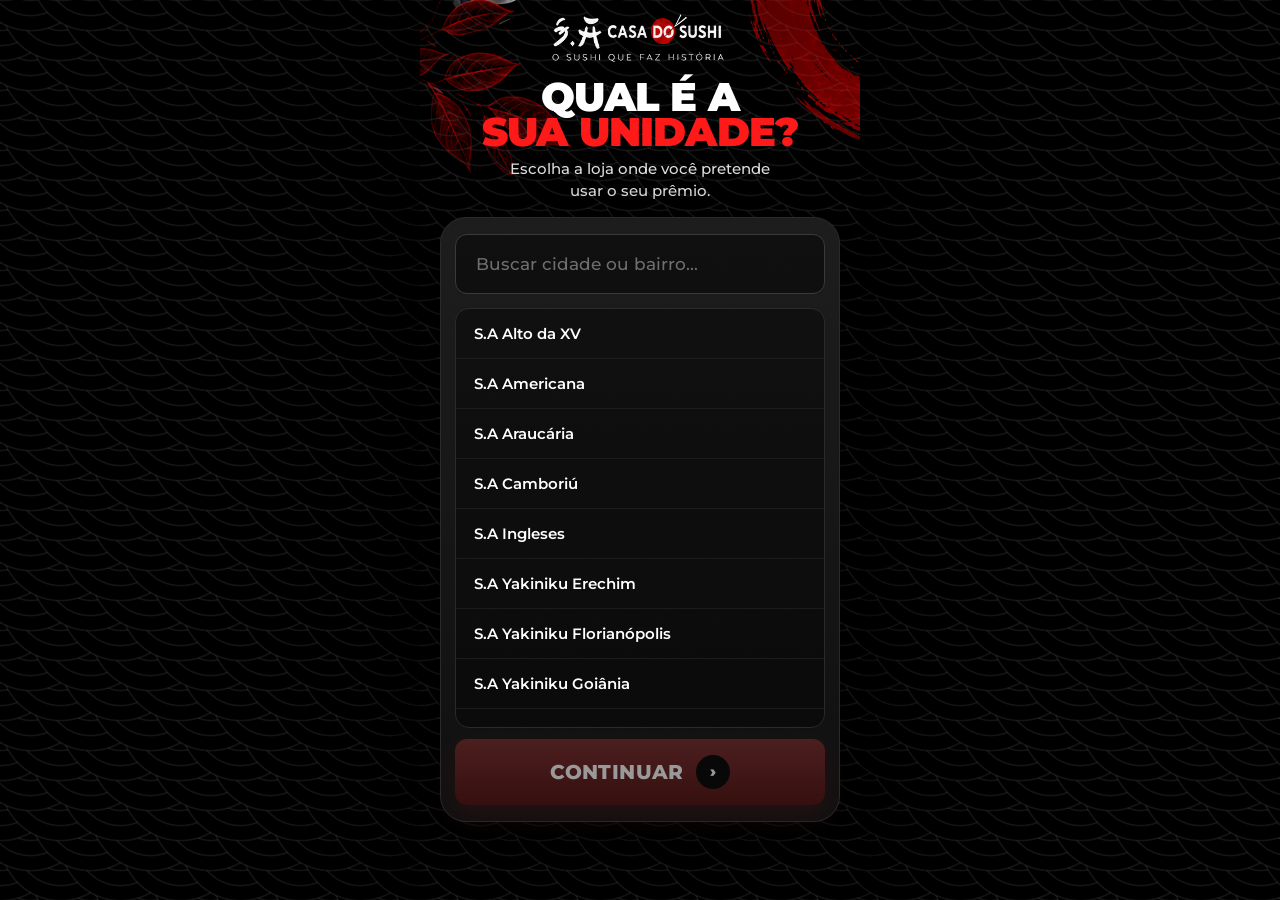
<file: index.html>
<!DOCTYPE html>
<html lang="pt-BR">
<head>
<meta charset="UTF-8" />
<meta name="viewport" content="width=device-width, initial-scale=1.0, viewport-fit=cover" />
<meta name="theme-color" content="#000000" />
<meta name="description" content="Jogue o Jogo da Memória da Casa do Sushi, complete no menor tempo e desbloqueie seu cupom." />
<title>Jogue e Ganhe | Casa do Sushi</title>

<link rel="icon" href="assets/img/logo.png" />
<link rel="preconnect" href="https://fonts.googleapis.com" />
<link rel="preconnect" href="https://fonts.gstatic.com" crossorigin />
<link href="https://fonts.googleapis.com/css2?family=Montserrat:wght@400;500;600;700;800;900&display=swap" rel="stylesheet" />
<link rel="stylesheet" href="assets/css/estilo.css" />
</head>
<body>

<!-- =================================================================
     TELA 0 — ESCOLHA DA UNIDADE
     Não veio no layout; feita com os elementos da marca.
     Só aparece quando o link vem sem ?loja=.
     ================================================================= -->
<main class="tela" id="tela-loja">
  <img class="deco deco--folhas" src="assets/img/deco/leaves.png" alt="" aria-hidden="true" />
  <img class="deco deco--pincel" src="assets/img/deco/brush-ring.png" alt="" aria-hidden="true" />

  <header class="marca">
    <img src="assets/img/marca.png" alt="Casa do Sushi — o sushi que faz história" />
  </header>

  <div class="conteudo">
    <h1 class="titulo titulo--menor mt-20">QUAL É A<br /><span class="vm">SUA UNIDADE?</span></h1>
    <p class="chamada">Escolha a loja onde você pretende<br />usar o seu prêmio.</p>

    <div class="cartao mt-20">
      <label class="so-leitor" for="busca-loja">Buscar unidade</label>
      <input class="campo" id="busca-loja" type="search" placeholder="Buscar cidade ou bairro..." autocomplete="off" />
      <div class="lista-lojas" id="lista-lojas" role="listbox" aria-label="Unidades da Casa do Sushi"></div>
      <button class="botao mt-16" id="btn-confirma-loja" disabled>
        CONTINUAR <span class="botao__seta" aria-hidden="true">&rsaquo;</span>
      </button>
    </div>
  </div>
</main>


<!-- =================================================================
     TELA 1 — CAPA / NOME
     A arte aprovada é o próprio fundo. Só o campo de texto e o botão
     ficam por cima, encaixados nas medidas exatas do layout.
     ================================================================= -->
<main class="tela tela--arte" id="tela-nome">
  <div class="arte arte--capa">
    <img class="arte__fundo" src="assets/img/telas/capa.jpg"
         alt="Casa do Sushi — Jogue e ganhe. Preencha seu nome, jogue e ganhe um cupom de desconto." />

    <label class="so-leitor" for="campo-nome">Seu nome</label>
    <input class="arte__campo" id="campo-nome" type="text" placeholder="Digite seu nome"
           autocomplete="given-name" maxlength="28" enterkeyhint="go" />

    <button class="arte__toque arte__toque--capa" id="btn-jogar" aria-label="Jogar agora"></button>
  </div>

  <p class="faixa-loja" id="rodape-loja"></p>
</main>


<!-- =================================================================
     TELA 2 — COMO JOGAR
     Arte inteira; por cima, apenas a área de toque do botão.
     ================================================================= -->
<main class="tela tela--arte" id="tela-regras">
  <div class="arte arte--regras">
    <img class="arte__fundo" src="assets/img/telas/regras.jpg"
         alt="Como jogar: encontre os pares no menor tempo possível. Errou 3 vezes seguidas, volte amanhã. Prêmio válido por 30 dias." />
    <button class="arte__toque arte__toque--regras" id="btn-comecar" aria-label="Começar o jogo"></button>
  </div>
</main>


<!-- =================================================================
     TELA 3 — TABULEIRO
     Topo e rodapé saem da arte aprovada. No meio entram as cartas de
     verdade, na mesma grade do layout. O cronômetro e as bolinhas de
     erro ficam encaixados exatamente onde estavam no desenho.
     ================================================================= -->
<main class="tela tela--arte" id="tela-jogo">
  <div class="arte arte--jogo-topo">
    <img class="arte__fundo" src="assets/img/telas/jogo-topo.jpg"
         alt="Seu tempo e erros. Encontre todos os pares! Quanto menor o tempo, melhor o prêmio." />

    <div class="crono" id="crono">
      <span class="crono__valor" id="crono-valor" role="timer" aria-live="off">00:00</span>
    </div>

    <div class="erros" id="erros" aria-label="Erros consecutivos">
      <span class="erro-bola"></span>
      <span class="erro-bola"></span>
      <span class="erro-bola"></span>
    </div>
  </div>

  <div class="tabuleiro" id="tabuleiro" aria-label="Tabuleiro do jogo da memória"></div>

  <div class="arte arte--jogo-base">
    <img class="arte__fundo" src="assets/img/telas/jogo-base.jpg" alt="" aria-hidden="true" />
  </div>
</main>


<!-- =================================================================
     TELA 4 — PRÊMIO
     Não veio no layout; feita com os elementos da marca.
     ================================================================= -->
<main class="tela" id="tela-premio">
  <img class="deco deco--folhas" src="assets/img/deco/leaves.png" alt="" aria-hidden="true" />
  <img class="deco deco--pincel" src="assets/img/deco/brush-ring.png" alt="" aria-hidden="true" />

  <header class="marca">
    <img src="assets/img/marca.png" alt="Casa do Sushi — o sushi que faz história" />
  </header>

  <div class="conteudo">
    <h1 class="titulo titulo--menor mt-12" id="premio-saudacao">PARABÉNS!</h1>
    <p class="chamada" id="premio-tempo"></p>

    <div class="cartao mt-16">
      <div class="centro"><span class="selo" id="premio-selo">PRÊMIO MÁXIMO</span></div>
      <p class="cupom__rotulo centro">Você desbloqueou</p>
      <h2 class="premio-nome" id="premio-nome">1 TEMAKI HOT</h2>

      <div class="medidor" id="medidor" aria-hidden="true">
        <span class="medidor__passo"></span><span class="medidor__passo"></span>
        <span class="medidor__passo"></span><span class="medidor__passo"></span>
        <span class="medidor__passo"></span>
      </div>
      <p class="aviso" id="premio-nivel">Nível 5 de 5</p>

      <div class="cupom">
        <div class="cupom__rotulo">Cupom Casa do Sushi</div>
        <div class="cupom__codigo" id="cupom-codigo">TEMAKIJOGO</div>
        <div class="cupom__linha">
          <span>Pedido mínimo</span><b id="cupom-minimo">R$ 110,00</b>
        </div>
        <div class="cupom__linha">
          <span>Válido até</span><b id="cupom-validade">--/--/----</b>
        </div>
        <div class="cupom__linha">
          <span>Unidade</span><b id="cupom-loja">—</b>
        </div>
        <div class="centro"><button class="copiar" id="btn-copiar">Copiar código</button></div>
      </div>

      <a class="botao botao--whats mt-16" id="btn-whats" href="#" target="_blank" rel="noopener">
        ENVIAR E RECEBER MEU PRÊMIO
      </a>

      <p class="espera oculto" id="premio-espera">
        Você já jogou hoje. Nova tentativa em
        <strong id="premio-regressivo" role="timer">23:59:59</strong>
      </p>

      <p class="aviso">
        O cupom vale por <strong>30 dias</strong> e é válido apenas na unidade escolhida.<br />
        O atendente confere o pedido mínimo antes de aplicar.
      </p>
    </div>

    <button class="botao botao--fantasma mt-12 oculto" id="btn-ir-franqueado">
      Continuar &rsaquo;
    </button>
  </div>

  <div class="rodape-foto"><img src="assets/img/deco/food-capa.jpg" alt="" aria-hidden="true" /></div>
</main>


<!-- =================================================================
     TELA 5 — TENTATIVAS ESGOTADAS
     Arte inteira. Por cima: o regressivo vivo e a área de toque do
     botão "Voltar ao início".
     ================================================================= -->
<main class="tela tela--arte" id="tela-bloqueado">
  <div class="arte arte--bloqueado">
    <img class="arte__fundo" src="assets/img/telas/bloqueado.jpg"
         alt="Ops! Você errou 3 vezes seguidas. Suas tentativas de hoje acabaram, volte em 24h." />

    <span class="regressivo__valor" id="regressivo" role="timer" aria-live="off">23:59:59</span>

    <button class="arte__toque arte__toque--bloqueado" id="btn-voltar-inicio" aria-label="Voltar ao início"></button>
  </div>
</main>


<!-- =================================================================
     TELA 6 — PERGUNTA 1 AO FRANQUEADO: quer o jogo?
     Não veio no layout; feita com os elementos da marca.
     Aparece só no link com ?modo=franqueado (ver config.js).
     ================================================================= -->
<main class="tela" id="tela-franqueado">
  <img class="deco deco--folhas" src="assets/img/deco/leaves.png" alt="" aria-hidden="true" />
  <img class="deco deco--pincel" src="assets/img/deco/brush-ring.png" alt="" aria-hidden="true" />

  <header class="marca">
    <img src="assets/img/marca.png" alt="Casa do Sushi — o sushi que faz história" />
  </header>

  <div class="conteudo">
    <div class="centro"><span class="faixa-topo">Pergunta 1 de 2</span></div>

    <h1 class="titulo titulo--menor">
      VOCÊ QUER ESSE JOGO<br /><span class="vm">NA SUA UNIDADE?</span>
    </h1>

    <p class="chamada">
      Foi exatamente isso que o seu cliente<br />
      acabou de viver — com o <strong>WhatsApp da<br /><span id="franq-loja">sua loja</span></strong> no final.
    </p>

    <div class="cartao mt-20">
      <p class="cupom__rotulo centro mb-8">O jogo da sua unidade inclui</p>

      <div class="combo">
        <div class="combo__icone">🎮</div>
        <div class="combo__texto">
          <h3>Link exclusivo da sua loja</h3>
          <p>O cupom cai no WhatsApp da sua unidade, não no da rede.</p>
        </div>
      </div>
      <div class="combo">
        <div class="combo__icone">🎟️</div>
        <div class="combo__texto">
          <h3>Cinco níveis de prêmio</h3>
          <p>Todos com pedido mínimo acima do seu ticket médio.</p>
        </div>
      </div>
      <div class="combo">
        <div class="combo__icone">📊</div>
        <div class="combo__texto">
          <h3>Relatório da sua unidade</h3>
          <p>Acessos, partidas e cupons enviados, mês a mês.</p>
        </div>
      </div>

      <div class="par-botoes">
        <button class="botao" id="btn-quero">SIM, QUERO NA MINHA LOJA</button>
        <button class="botao botao--fantasma" id="btn-nao-quero">Agora não, obrigado</button>
      </div>
    </div>

    <p class="aviso">
      Sua resposta vai direto para o painel da franqueadora.<br />
      Nenhuma cobrança é feita agora.
    </p>
  </div>

  <div class="rodape-foto"><img src="assets/img/deco/food-regras.jpg" alt="" aria-hidden="true" /></div>
</main>


<!-- =================================================================
     TELA 6B — PERGUNTA 2 AO FRANQUEADO: agendamento nos stories.
     É o que custa os R$ 20,00 no boleto de fundo: o sistema da
     franqueadora que agenda os links nos stories da unidade.
     Vale por si só, mesmo para quem não quis o jogo.
     ================================================================= -->
<main class="tela" id="tela-franqueado-2">
  <img class="deco deco--folhas" src="assets/img/deco/leaves.png" alt="" aria-hidden="true" />
  <img class="deco deco--pincel" src="assets/img/deco/brush-ring.png" alt="" aria-hidden="true" />

  <header class="marca">
    <img src="assets/img/marca.png" alt="Casa do Sushi — o sushi que faz história" />
  </header>

  <div class="conteudo">
    <div class="centro"><span class="faixa-topo">Pergunta 2 de 2</span></div>

    <h1 class="titulo titulo--menor">
      A GENTE AGENDA<br /><span class="vm">NOS SEUS STORIES?</span>
    </h1>

    <p class="chamada" id="franq2-chamada">
      A franqueadora tem um <strong>sistema que agenda o link nos stories
      da sua unidade</strong> — no dia e na hora certa, sem ninguém
      precisar lembrar de postar.
    </p>

    <div class="cartao mt-20">
      <p class="cupom__rotulo centro mb-8">O que o sistema agenda pra você</p>
      <div id="lista-combo"></div>

      <div class="preco">
        <div class="preco__valor">R$ <span id="valor-combo">20</span><small>,00</small></div>
        <p class="preco__nota">
          por mês, no boleto de fundo.<br />
          <strong>Esse é o valor adicional do sistema de agendamento.</strong><br />
          O jogo em si não é cobrado.
        </p>
      </div>

      <div class="par-botoes">
        <button class="botao" id="btn-quero-combo">SIM, PODE AGENDAR</button>
        <button class="botao botao--fantasma" id="btn-nao-combo">Não, obrigado</button>
      </div>
    </div>

    <p class="aviso">
      As duas respostas vão para o painel da franqueadora.<br />
      Nenhuma cobrança é feita agora.
    </p>
  </div>

  <div class="rodape-foto"><img src="assets/img/deco/food-regras.jpg" alt="" aria-hidden="true" /></div>
</main>


<!-- =================================================================
     TELA 7 — CONFIRMAÇÃO DAS RESPOSTAS DO FRANQUEADO
     ================================================================= -->
<main class="tela" id="tela-obrigado">
  <img class="deco deco--folhas" src="assets/img/deco/leaves.png" alt="" aria-hidden="true" />
  <img class="deco deco--pincel" src="assets/img/deco/brush-ring.png" alt="" aria-hidden="true" />

  <header class="marca">
    <img src="assets/img/marca.png" alt="Casa do Sushi — o sushi que faz história" />
  </header>

  <div class="conteudo" style="margin-top:8vh">
    <div class="cartao">
      <div class="centro" style="font-size:56px;line-height:1" id="obrigado-icone">🎉</div>
      <h1 class="titulo titulo--menor mt-12" id="obrigado-titulo">RESPOSTA<br /><span class="vm">REGISTRADA!</span></h1>
      <p class="chamada" id="obrigado-texto"></p>

      <a class="botao botao--whats mt-20 oculto" id="btn-falar-franqueadora" href="#" target="_blank" rel="noopener">
        FALAR COM A FRANQUEADORA
      </a>
      <button class="botao botao--fantasma mt-12" id="btn-jogar-de-novo">Ver o jogo de novo</button>
    </div>
  </div>

  <div class="rodape-foto"><img src="assets/img/deco/food-capa.jpg" alt="" aria-hidden="true" /></div>
</main>


<!-- =================================================================
     POP-UP DOS 3 ERROS — SÓ NO LINK DO FRANQUEADO
     O cliente seria bloqueado por 24h aqui. O franqueado vê o que
     aconteceria e continua a partida: ele precisa ver o jogo inteiro
     para decidir se quer.
     ================================================================= -->
<div class="modal oculto" id="modal-demo" role="dialog" aria-modal="true"
     aria-labelledby="modal-demo-titulo">
  <div class="modal__caixa">
    <div class="modal__icone" aria-hidden="true">
      <img src="assets/img/deco/ic-ampulheta.png" alt="" onerror="this.remove()" />
      <span>⏳</span>
    </div>

    <h2 class="modal__titulo" id="modal-demo-titulo">
      3 ERROS<br /><span class="vm">SEGUIDOS</span>
    </h2>

    <p class="modal__texto">
      Se você fosse um cliente, o jogo <strong>travaria agora</strong> e só
      liberaria <strong>daqui a 24 horas</strong>.
    </p>

    <p class="modal__nota">
      Esta é a demonstração para o franqueado: pode continuar e terminar a
      partida. O cronômetro ficou parado enquanto você lia isto.
    </p>

    <button class="botao" id="btn-continuar-demo">CONTINUAR JOGANDO</button>
  </div>
</div>


<!-- aviso curto que sobe do rodapé; substitui o alert() -->
<div class="aviso-flutuante" id="aviso-flutuante" role="status" aria-live="polite"></div>

<script src="assets/js/config.js"></script>
<script src="assets/js/api.js"></script>
<script src="assets/js/jogo.js"></script>
</body>
</html>
</file>
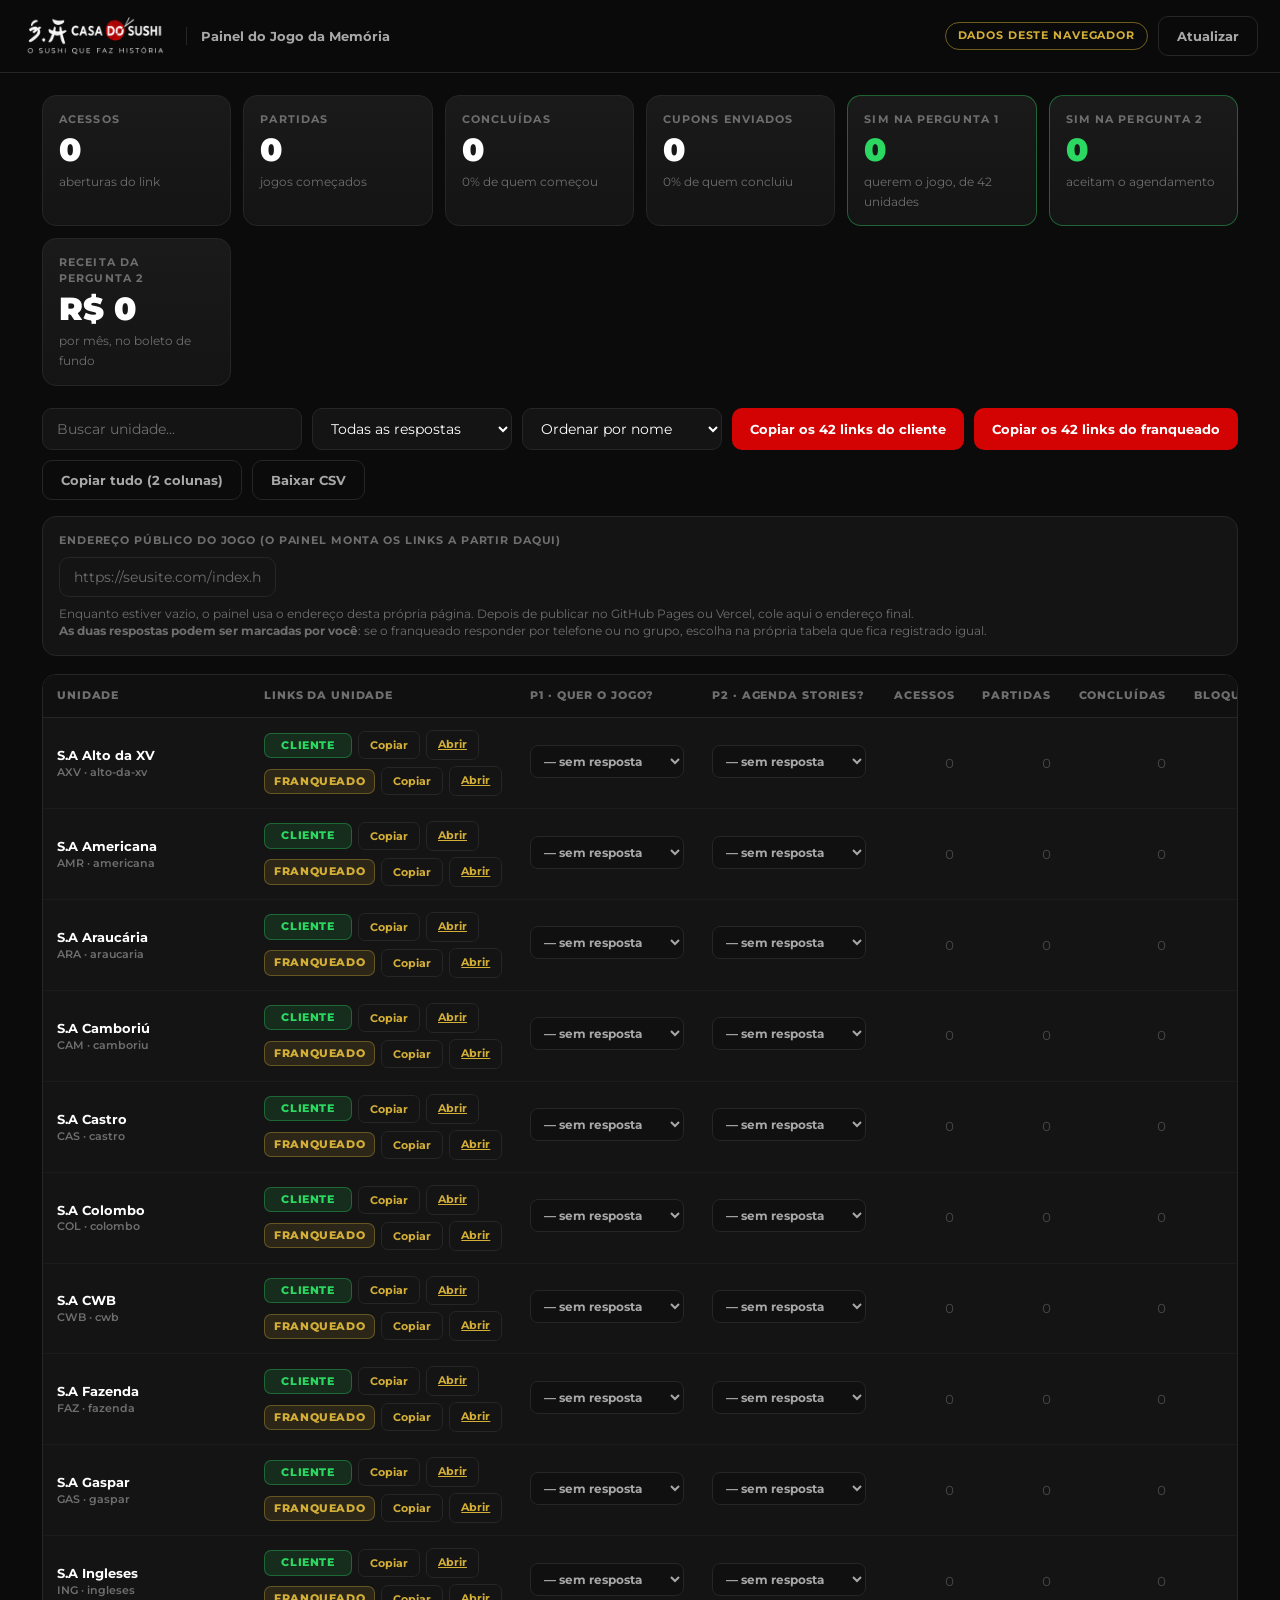
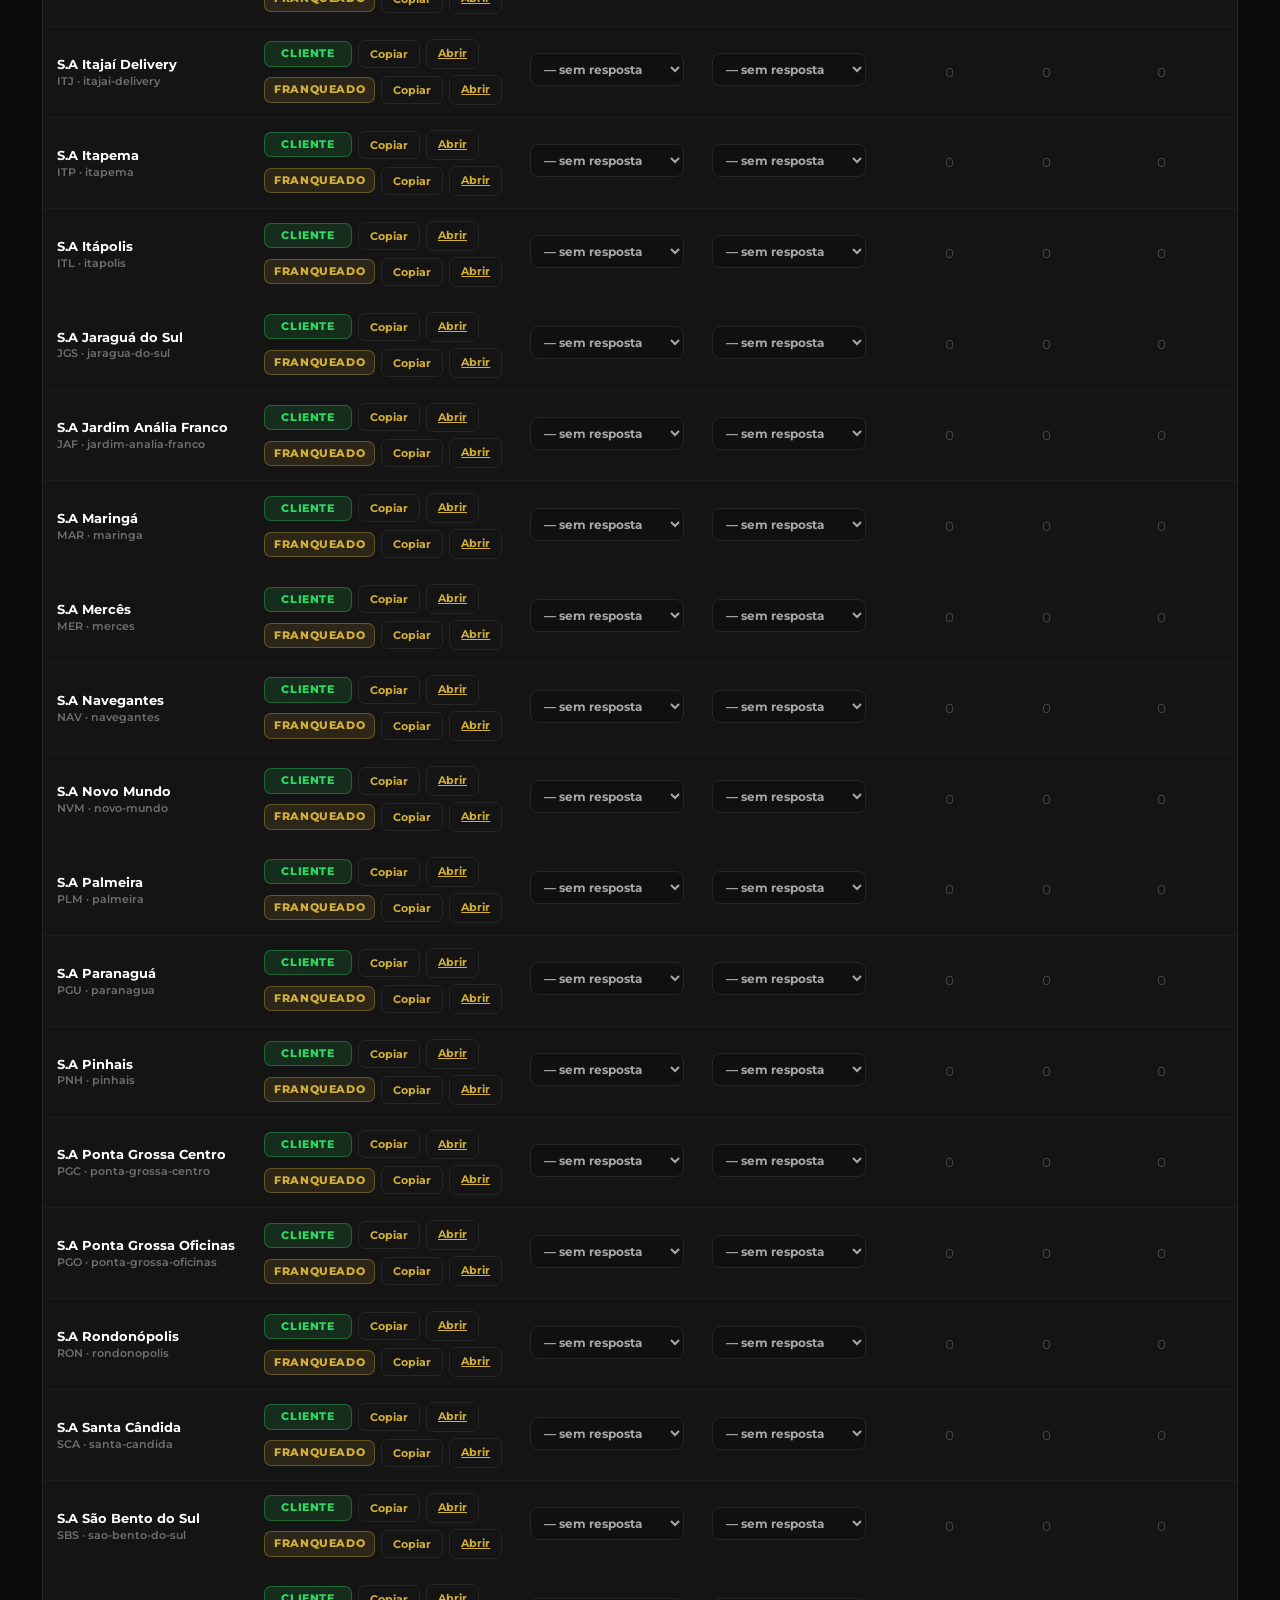
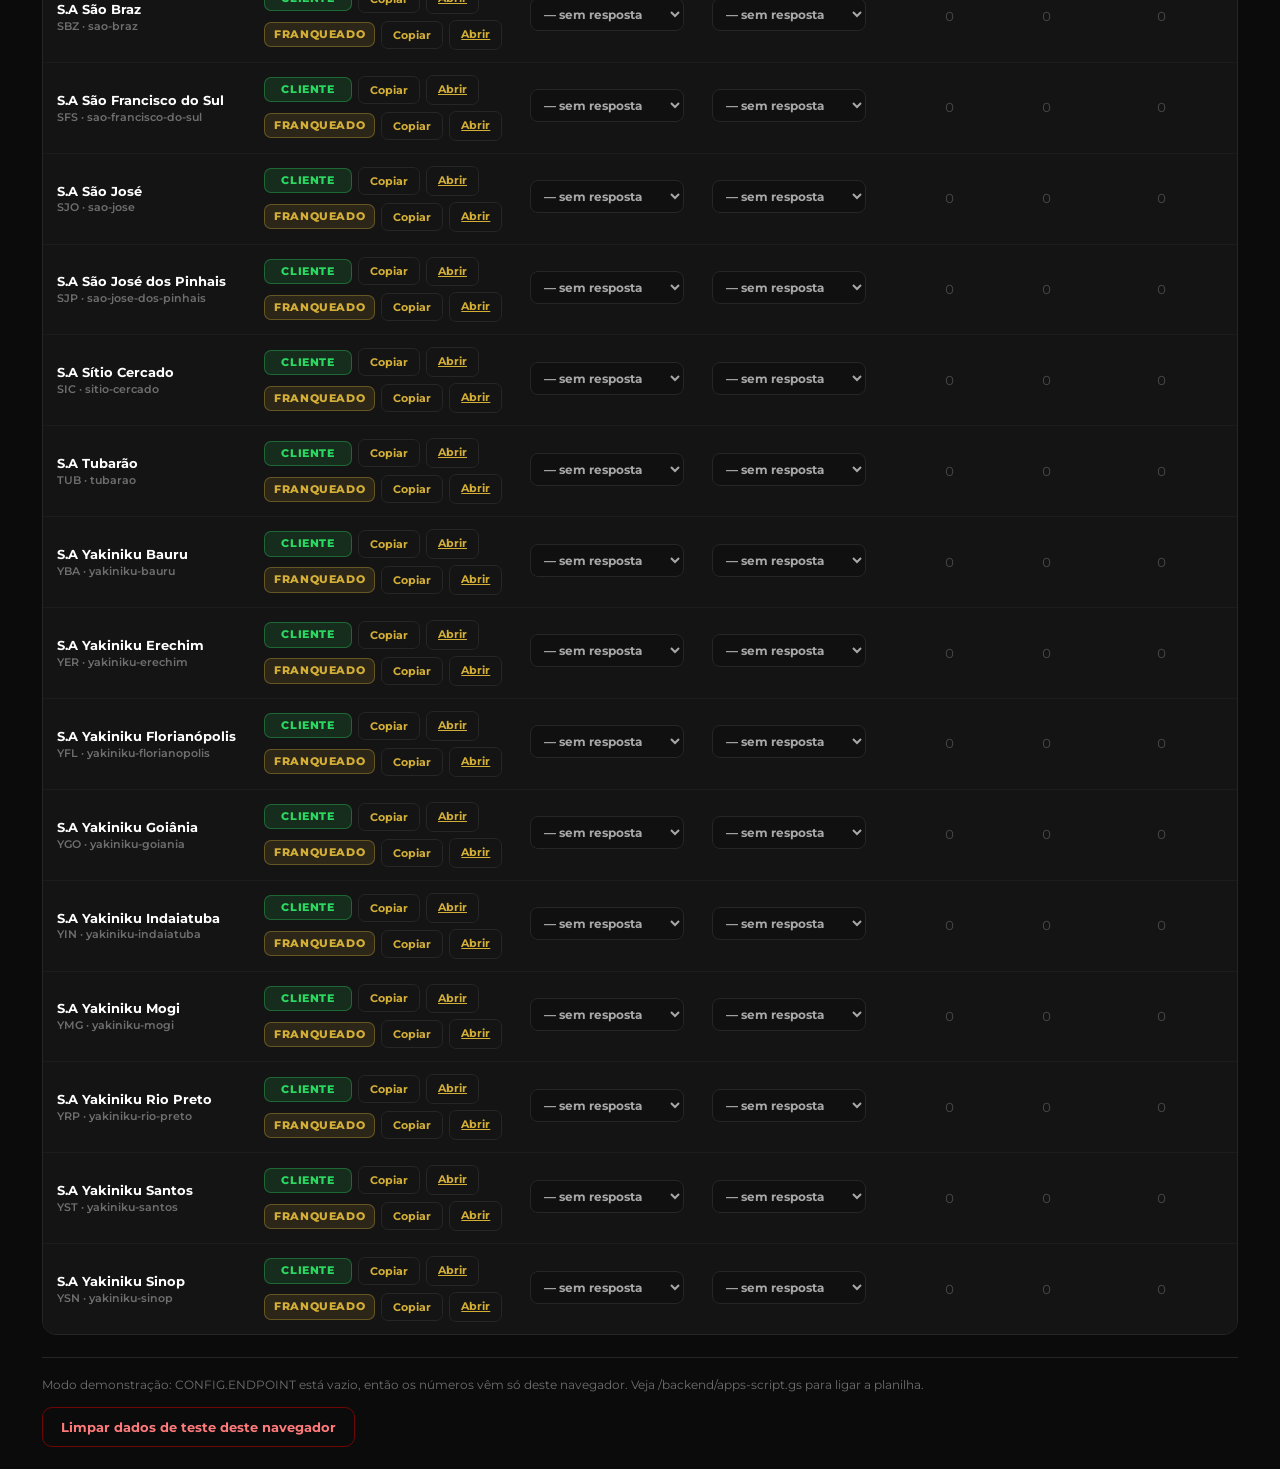
<file: painel.html>
<!DOCTYPE html>
<html lang="pt-BR">
<head>
<meta charset="UTF-8" />
<meta name="viewport" content="width=device-width, initial-scale=1.0" />
<meta name="robots" content="noindex, nofollow" />
<title>Painel da Franqueadora | Jogo da Memória</title>
<link rel="icon" href="assets/img/logo.png" />
<link rel="preconnect" href="https://fonts.googleapis.com" />
<link rel="preconnect" href="https://fonts.gstatic.com" crossorigin />
<link href="https://fonts.googleapis.com/css2?family=Montserrat:wght@400;500;600;700;800;900&display=swap" rel="stylesheet" />
<link rel="stylesheet" href="assets/css/painel.css" />
</head>
<body>

<header class="topo">
  <div class="topo__marca">
    <img src="assets/img/marca.png" alt="Casa do Sushi" />
    <span class="topo__nome">Painel do Jogo da Memória</span>
  </div>
  <div class="topo__acoes">
    <span class="etiqueta" id="etiqueta-origem">carregando...</span>
    <button class="btn btn--fantasma" id="btn-atualizar">Atualizar</button>
  </div>
</header>

<main class="area">

  <p class="alerta oculto" id="alerta"></p>

  <!-- ---------- números do topo ---------- -->
  <section class="cartoes" aria-label="Resumo geral">
    <div class="ficha">
      <span class="ficha__rotulo">Acessos</span>
      <strong class="ficha__valor" id="n-acessos">0</strong>
      <span class="ficha__nota">aberturas do link</span>
    </div>
    <div class="ficha">
      <span class="ficha__rotulo">Partidas</span>
      <strong class="ficha__valor" id="n-inicios">0</strong>
      <span class="ficha__nota">jogos começados</span>
    </div>
    <div class="ficha">
      <span class="ficha__rotulo">Concluídas</span>
      <strong class="ficha__valor" id="n-conclusoes">0</strong>
      <span class="ficha__nota"><span id="n-taxa">0%</span> de quem começou</span>
    </div>
    <div class="ficha">
      <span class="ficha__rotulo">Cupons enviados</span>
      <strong class="ficha__valor" id="n-resgates">0</strong>
      <span class="ficha__nota"><span id="n-taxa-resgate">0%</span> de quem concluiu</span>
    </div>
    <div class="ficha ficha--sim">
      <span class="ficha__rotulo">SIM na pergunta 1</span>
      <strong class="ficha__valor" id="n-sim">0</strong>
      <span class="ficha__nota">querem o jogo, de <span id="n-total-lojas">0</span> unidades</span>
    </div>
    <div class="ficha ficha--sim">
      <span class="ficha__rotulo">SIM na pergunta 2</span>
      <strong class="ficha__valor" id="n-sim2">0</strong>
      <span class="ficha__nota">aceitam o agendamento</span>
    </div>
    <div class="ficha">
      <span class="ficha__rotulo">Receita da pergunta 2</span>
      <strong class="ficha__valor" id="n-receita">R$ 0</strong>
      <span class="ficha__nota">por mês, no boleto de fundo</span>
    </div>
  </section>

  <!-- ---------- controles ---------- -->
  <section class="controles">
    <input class="entrada" id="busca" type="search" placeholder="Buscar unidade..." autocomplete="off" />

    <select class="entrada entrada--curta" id="filtro-resposta">
      <option value="">Todas as respostas</option>
      <option value="p1:sim">P1 · quer o jogo: SIM</option>
      <option value="p1:nao">P1 · quer o jogo: NÃO</option>
      <option value="p2:sim">P2 · agenda stories: SIM</option>
      <option value="p2:nao">P2 · agenda stories: NÃO</option>
      <option value="pendente">Ainda não respondeu</option>
    </select>

    <select class="entrada entrada--curta" id="ordem">
      <option value="nome">Ordenar por nome</option>
      <option value="acessos">Ordenar por acessos</option>
      <option value="conclusoes">Ordenar por conclusões</option>
      <option value="resgates">Ordenar por cupons</option>
    </select>

    <button class="btn" id="btn-copiar-publicos">Copiar links do cliente</button>
    <button class="btn" id="btn-copiar-franqueados">Copiar links do franqueado</button>
    <button class="btn btn--fantasma" id="btn-copiar-links">Copiar tudo (2 colunas)</button>
    <button class="btn btn--fantasma" id="btn-csv">Baixar CSV</button>
  </section>

  <!-- ---------- endereço público ---------- -->
  <section class="caixa-endereco">
    <label for="base-url">Endereço público do jogo (o painel monta os links a partir daqui)</label>
    <input class="entrada" id="base-url" type="url" placeholder="https://seusite.com/index.html" />
    <p class="dica">
      Enquanto estiver vazio, o painel usa o endereço desta própria página.
      Depois de publicar no GitHub Pages ou Vercel, cole aqui o endereço final.
      <br />
      <strong>As duas respostas podem ser marcadas por você</strong>: se o
      franqueado responder por telefone ou no grupo, escolha na própria tabela
      que fica registrado igual.
    </p>
  </section>

  <!-- ---------- tabela ---------- -->
  <section class="tabela-area">
    <table class="tabela" id="tabela">
      <thead>
        <tr>
          <!-- o que mais se usa vem primeiro: link e resposta.
               Os números ficam à direita, onde rolar não atrapalha. -->
          <th>Unidade</th>
          <th>Links da unidade</th>
          <th>P1 · quer o jogo?</th>
          <th>P2 · agenda stories?</th>
          <th class="num">Acessos</th>
          <th class="num">Partidas</th>
          <th class="num">Concluídas</th>
          <th class="num">Bloqueios</th>
          <th class="num">Cupons enviados</th>
        </tr>
      </thead>
      <tbody id="corpo-tabela"></tbody>
    </table>
    <p class="vazio oculto" id="vazio">Nenhuma unidade encontrada com esse filtro.</p>
  </section>

  <footer class="rodape">
    <p id="rodape-modo"></p>
    <button class="btn btn--perigo" id="btn-limpar">Limpar dados de teste deste navegador</button>
  </footer>
</main>

<div class="aviso-flutuante" id="aviso-flutuante" role="status" aria-live="polite"></div>

<script src="assets/js/config.js"></script>
<script src="assets/js/api.js"></script>
<script src="assets/js/painel.js"></script>
</body>
</html>
</file>
<file: assets/css/estilo.css>
/* =============================================================
   CASA DO SUSHI — JOGO DA MEMÓRIA
   Arquivo único de estilos. Mobile-first (testado a partir de 320px).
   ============================================================= */

/* ---------- 1. TOKENS ---------- */

:root{
  --vermelho:      #D30303;
  --vermelho-vivo: #FF1A1A;
  --vermelho-escuro:#8B0000;
  --dourado:       #D4AF37;
  --oliva:         #7D7237;

  --preto:      #000000;
  --carvao:     #0A0A0A;
  --painel:     #141414;
  --painel-alto:#1C1C1C;
  --borda:      #2A2A2A;

  --branco:     #FFFFFF;
  --cinza:      #B8B8B8;
  --cinza-fraco:#7A7A7A;

  --raio:       18px;
  --raio-carta: 14px;
  --largura:    440px;   /* largura máxima da coluna de conteúdo */

  --fonte: "Montserrat", "Segoe UI", Arial, Helvetica, sans-serif;

  /* onda seigaiha da marca: ladrilho de 60x60 que se repete sem emenda.
     1,2 KB — mais leve que o SVG equivalente e desenha igual em todo navegador. */
  --seigaiha: url("../img/deco/seigaiha.png");
}

/* ---------- 2. BASE ---------- */

*{ box-sizing:border-box; margin:0; padding:0; -webkit-tap-highlight-color:transparent; }

html{
  scroll-behavior:smooth;

  /* Android e iOS "engordam" o texto de blocos largos por conta própria
     (font boosting). Como todo o tamanho aqui vem de cqw, esse aumento
     desencaixa as letras da arte de fundo e a tela parece com zoom.
     Este par de linhas desliga o comportamento nos dois. */
  -webkit-text-size-adjust:100%;
  text-size-adjust:100%;
}

body{
  min-height:100vh;
  min-height:100dvh;
  background:var(--preto);
  background-image:var(--seigaiha);
  background-size:60px 60px;
  color:var(--branco);
  font-family:var(--fonte);
  font-weight:500;
  line-height:1.45;
  overflow-x:hidden;
  -webkit-font-smoothing:antialiased;
}

img{ max-width:100%; display:block; user-select:none; -webkit-user-drag:none; }
button{ font-family:inherit; cursor:pointer; border:none; background:none; color:inherit; }
input{ font-family:inherit; }

/* ---------- 3. LAYOUT DAS TELAS ---------- */

/* cada tela é uma coluna centralizada, com a arte decorativa presa nas bordas */
.tela{
  display:none;
  position:relative;
  width:100%;
  max-width:var(--largura);
  margin:0 auto;
  min-height:100vh;
  min-height:100dvh;
  padding:0 20px 40px;
  overflow:hidden;
}
.tela.ativa{
  display:flex;
  flex-direction:column;
  animation:entrarTela .45s cubic-bezier(.2,.7,.3,1) both;
}

@keyframes entrarTela{
  from{ opacity:0; transform:translateY(14px); }
  to  { opacity:1; transform:none; }
}

/* saída, aplicada por 1 frame antes da troca */
.tela.saindo{ animation:sairTela .25s ease-in both; }
@keyframes sairTela{
  from{ opacity:1; transform:none; }
  to  { opacity:0; transform:translateY(-10px); }
}

/* ---------- 4. ARTE DECORATIVA ----------
   As folhas, pinceladas e ícones saíram do próprio layout aprovado.
   Os PNGs já vêm com transparência de verdade (o preto do recorte virou
   canal alfa), então encaixam em qualquer fundo sem caixa preta em volta. */

.deco{
  position:absolute;
  pointer-events:none;
  z-index:0;
  opacity:.9;
}
.deco--folhas    { top:0; left:-14px;  width:44%; }
.deco--pincel    { top:0; right:-18px; width:42%; }
.deco--folhas-b  { top:0; left:-20px;  width:34%; opacity:.75; }

/* fotos de comida do rodapé: entram por baixo, com o topo dissolvendo no preto */
.rodape-foto{
  position:relative;
  width:100vw;
  left:50%;
  transform:translateX(-50%);
  margin-top:auto;
  z-index:0;
  pointer-events:none;
  -webkit-mask-image:linear-gradient(to bottom, transparent 0%, #000 22%, #000 100%);
          mask-image:linear-gradient(to bottom, transparent 0%, #000 22%, #000 100%);
}
.rodape-foto img{ width:100%; }

/* tudo que é conteúdo fica acima da arte */
.conteudo{ position:relative; z-index:2; width:100%; }

/* ---------- 5. CABEÇALHO / LOGO ---------- */

.marca{
  position:relative;
  z-index:2;
  display:flex;
  flex-direction:column;
  align-items:center;
  padding:26px 0 4px;
}
.marca img{ width:min(62%,230px); }
.marca__assinatura{
  margin-top:7px;
  font-size:9.5px;
  letter-spacing:.30em;
  font-weight:600;
  color:#E6E6E6;
  text-align:center;
}

/* ---------- 6. TIPOGRAFIA ---------- */

.titulo{
  font-weight:900;
  font-size:clamp(44px,15vw,68px);
  /* palavra comprida (FRANQUEADORA, ESTABELECIMENTO) não pode furar a tela */
  overflow-wrap:break-word;
  word-break:break-word;
  line-height:.88;
  letter-spacing:-.02em;
  text-transform:uppercase;
  text-align:center;
}
.titulo--menor{ font-size:clamp(34px,11vw,48px); }
.vm{ color:var(--vermelho-vivo); }
.dourado{ color:var(--dourado); }

.chamada{
  text-align:center;
  color:#DCDCDC;
  font-size:15.5px;
  line-height:1.5;
  margin-top:14px;
}
.chamada strong{ color:var(--branco); font-weight:700; }
.chamada .vm{ font-weight:700; }

/* o círculo de pincel em volta de "GANHE!" é a arte original do layout,
   esticada atrás da palavra — nada de borda de CSS fingindo ser pincelada */
.circulado{ position:relative; display:inline-block; }
.circulado::after{
  content:"";
  position:absolute;
  left:-11%; right:-11%;
  top:2%; bottom:-14%;
  background:url("../img/deco/timer-brush.png") center/100% 100% no-repeat;
  transform:rotate(-2deg);
  pointer-events:none;
  z-index:-1;
}

/* ---------- 7. CARTÃO / PAINEL ---------- */

.cartao{
  position:relative;
  z-index:2;
  background:linear-gradient(180deg, rgba(30,30,30,.97), rgba(16,16,16,.97));
  border:1px solid var(--borda);
  border-radius:26px;
  padding:26px 20px 24px;
  box-shadow:0 18px 50px rgba(0,0,0,.6);
}

/* ---------- 8. BOTÕES ---------- */

.botao{
  position:relative;
  display:flex;
  align-items:center;
  justify-content:center;
  gap:12px;
  width:100%;
  min-height:58px;
  padding:16px 22px;
  border-radius:12px;
  background:linear-gradient(180deg,#F01515,#B60000);
  color:var(--branco);
  font-size:20px;
  font-weight:800;
  letter-spacing:.02em;
  text-transform:uppercase;
  text-decoration:none;
  box-shadow:0 10px 26px rgba(211,3,3,.42);
  overflow:hidden;
  transition:transform .12s ease, box-shadow .2s ease, filter .2s ease;
}
.botao:active{ transform:scale(.975); box-shadow:0 5px 16px rgba(211,3,3,.36); }
.botao[disabled]{ filter:grayscale(.65) brightness(.6); pointer-events:none; }

/* brilho que atravessa o botão de tempos em tempos */
.botao::before{
  content:"";
  position:absolute;
  top:0; left:-70%;
  width:45%; height:100%;
  background:linear-gradient(100deg,transparent,rgba(255,255,255,.38),transparent);
  transform:skewX(-18deg);
  animation:brilho 3.6s ease-in-out infinite;
}
@keyframes brilho{
  0%,62%{ left:-70%; }
  88%,100%{ left:135%; }
}

.botao__seta{
  display:grid;
  place-items:center;
  flex:0 0 auto;
  width:34px; height:34px;
  border-radius:50%;
  background:#0D0D0D;
  font-size:16px;
  font-weight:900;
}

.botao--whats{ background:linear-gradient(180deg,#2BD861,#128C3E); box-shadow:0 10px 26px rgba(18,140,62,.4); }
.botao--vazado{
  background:transparent;
  border:2px solid var(--vermelho);
  color:var(--branco);
  box-shadow:none;
  font-size:16px;
}
.botao--vazado::before{ display:none; }
.botao--vazado .botao__seta{ background:transparent; border:2px solid var(--vermelho); color:var(--vermelho); }
.botao--fantasma{
  background:transparent;
  border:1px solid var(--borda);
  color:var(--cinza);
  box-shadow:none;
  font-size:14px;
  min-height:50px;
  text-transform:none;
  font-weight:600;
}
.botao--fantasma::before{ display:none; }

/* ---------- 9. CAMPO DE TEXTO ---------- */

.campo{
  width:100%;
  min-height:60px;
  padding:16px 20px;
  border-radius:12px;
  background:rgba(0,0,0,.45);
  border:1.5px solid #3A3A3A;
  color:var(--branco);
  font-size:17px;
  font-weight:500;
  transition:border-color .2s ease, box-shadow .2s ease;
}
.campo::placeholder{ color:#6E6E6E; }
.campo:focus{
  outline:none;
  border-color:var(--vermelho);
  box-shadow:0 0 0 4px rgba(211,3,3,.16);
}
.campo.erro{ border-color:var(--vermelho-vivo); animation:tremer .4s; }

@keyframes tremer{
  0%,100%{ transform:translateX(0); }
  20%{ transform:translateX(-8px); }
  40%{ transform:translateX(7px); }
  60%{ transform:translateX(-5px); }
  80%{ transform:translateX(3px); }
}

/* seletor de loja */
.campo--select{
  appearance:none;
  background-image:url("data:image/svg+xml,%3Csvg xmlns='http://www.w3.org/2000/svg' width='14' height='9' viewBox='0 0 14 9'%3E%3Cpath d='M1 1l6 6 6-6' stroke='%23D30303' stroke-width='2.4' fill='none' stroke-linecap='round'/%3E%3C/svg%3E");
  background-repeat:no-repeat;
  background-position:right 20px center;
  padding-right:48px;
}
.campo--select option{ background:#141414; color:#fff; }

/* ---------- 10. TELA 1: NOME (CAPA) ---------- */

.torii{
  width:64px;
  margin:0 auto 14px;
  animation:pulsarTorii 3.2s ease-in-out infinite;
}
@keyframes pulsarTorii{
  0%,100%{ transform:scale(1);    opacity:.95; }
  50%    { transform:scale(1.07); opacity:1;   }
}

.pergunta{
  text-align:center;
  font-size:23px;
  font-weight:800;
  margin-bottom:16px;
}

.rodape-cartao{
  text-align:center;
  font-size:14px;
  color:#CFCFCF;
  margin-top:16px;
}
.rodape-cartao strong{ color:var(--branco); }

.presente img{ width:38px; height:auto; flex:0 0 auto; }
.presente{
  display:flex;
  align-items:center;
  gap:12px;
  justify-content:center;
  margin-top:14px;
  font-size:13.5px;
  color:#CFCFCF;
  line-height:1.35;
  text-align:left;
}

/* ---------- 11. TELA 2: REGRAS ---------- */

.regra{
  display:flex;
  align-items:center;
  gap:16px;
  background:rgba(20,20,20,.94);
  border:1px solid #232323;
  border-radius:20px;
  padding:16px 18px;
  margin-bottom:12px;
  opacity:0;
  animation:subirRegra .5s cubic-bezier(.2,.7,.3,1) forwards;
}
.regra:nth-child(1){ animation-delay:.05s; }
.regra:nth-child(2){ animation-delay:.14s; }
.regra:nth-child(3){ animation-delay:.23s; }
.regra:nth-child(4){ animation-delay:.32s; }

@keyframes subirRegra{
  from{ opacity:0; transform:translateY(18px) scale(.97); }
  to  { opacity:1; transform:none; }
}

.regra__icone{
  flex:0 0 62px;
  display:grid;
  place-items:center;
}
.regra__icone img{ max-height:52px; width:auto; }

.regra__barra{ flex:0 0 2px; align-self:stretch; background:var(--vermelho); border-radius:2px; }

.regra__texto h3{
  font-size:14.5px;
  font-weight:800;
  text-transform:uppercase;
  letter-spacing:.01em;
  margin-bottom:4px;
}
.regra__texto p{ font-size:13.5px; color:#C4C4C4; line-height:1.4; }
.regra__texto .vm{ font-weight:700; }

.remate img{ width:32px; height:auto; flex:0 0 auto; }
.remate{
  display:flex;
  align-items:center;
  gap:12px;
  margin:22px 0 6px;
}
.remate h2{
  font-size:clamp(20px,6.4vw,25px);
  font-weight:900;
  text-transform:uppercase;
  line-height:1.05;
}

/* ---------- 12. TELA 3: JOGO ---------- */

/* A caixa "SEU TEMPO", a de "ERROS" e os textos já vêm desenhados na arte
   aprovada (jogo-topo.jpg). Aqui ficam só os números vivos, encaixados nas
   coordenadas medidas no próprio layout de 853 px de largura. */

.crono{
  left:12.43%;  top:56.63%;
  width:33.53%; height:18.22%;
  display:grid;
  place-items:center;
}
.crono__valor{
  font-size:10.55cqw;          /* 90px no layout de 853 */
  font-weight:900;
  line-height:1;
  letter-spacing:.005em;
  font-variant-numeric:tabular-nums;
  text-shadow:0 0.25cqw 1.2cqw rgba(0,0,0,.85);
}
.crono.correndo .crono__valor{ animation:bater 1s ease-in-out infinite; }
@keyframes bater{
  0%,100%{ transform:scale(1); }
  8%     { transform:scale(1.045); }
  18%    { transform:scale(1); }
}
/* últimos segundos da melhor faixa: fica vermelho e acelera */
.crono.urgente .crono__valor{ color:var(--vermelho-vivo); }

/* os três círculos vazios já estão na arte; estes ficam exatamente em cima
   e só acendem quando o jogador erra */
.erros{
  left:59.09%; top:61.98%;
  width:25.79%; height:10.10%;
  display:flex;
  justify-content:space-between;
  align-items:center;
}
.erro-bola{
  width:5.98cqw; height:5.98cqw;   /* 51px no layout de 853 */
  border-radius:50%;
  background:transparent;
  transition:background .3s ease, box-shadow .3s ease, transform .3s ease;
}
.erro-bola.aceso{
  background:var(--vermelho);
  box-shadow:0 0 18px rgba(255,26,26,.75);
  animation:estourar .42s cubic-bezier(.2,1.5,.4,1);
}
@keyframes estourar{
  0%  { transform:scale(.4); }
  55% { transform:scale(1.35); }
  100%{ transform:scale(1); }
}

/* --- tabuleiro ---
   Margens, vãos e proporção das cartas medidos no layout aprovado:
   grade de x=70 a x=778, cartas de 217 x 270, vão de 30 na horizontal
   e 13 na vertical, tudo sobre a base de 853 px.                      */

.tabuleiro{
  display:grid;
  grid-template-columns:repeat(3,1fr);   /* 3 colunas x 4 linhas, como no layout */
  column-gap:3.52cqw;
  row-gap:1.52cqw;
  margin:3.99cqw 8.21% 0;
  width:83.00%;
  position:relative;
  z-index:2;
  perspective:130cqw;
}
.tabuleiro.travado{ pointer-events:none; }

.carta{
  position:relative;
  aspect-ratio:217 / 270;      /* retrato, como no layout — não é quadrada */
  border-radius:5.5cqw;
  border-radius:min(5.5cqw, 18px);
  transform-style:preserve-3d;
  transition:transform .28s cubic-bezier(.25,.85,.3,1);   /* viradinha rapida */
  cursor:pointer;
  /* Entrada escalonada; o índice vem do JS.
     O preenchimento é "backwards", NUNCA "forwards": com forwards a animação
     continua mandando em transform depois de terminar e engole o
     rotateY(180deg) da virada — a carta some do jogo sem nunca virar.
     Com backwards, o estado inicial vale só durante o atraso e, ao acabar,
     o transform volta para o CSS normal. */
  animation:entrarCarta .34s cubic-bezier(.2,.8,.3,1) backwards;
  animation-delay:calc(var(--i,0) * 34ms);
  min-height:44px;   /* área de toque mínima */
}
@keyframes entrarCarta{
  from{ opacity:0; transform:translateY(22px) rotateY(-24deg) scale(.9); }
  to  { opacity:1; transform:none; }
}

.carta.virada{ transform:rotateY(180deg); }

/* espiada de abertura: todas as cartas abrem juntas por 1 segundo e fecham.
   O cronômetro só começa depois, então a espiada não custa tempo a ninguém. */
.carta.previa{ transform:rotateY(180deg); }
.carta.previa .carta__frente{
  border-color:var(--dourado);
  box-shadow:0 0 0 1px rgba(212,175,55,.45), 0 0 22px rgba(212,175,55,.35);
}

.carta__face{
  position:absolute;
  inset:0;
  border-radius:var(--raio-carta);
  overflow:hidden;
  backface-visibility:hidden;
  -webkit-backface-visibility:hidden;
}

/* verso: a arte de carta do layout aprovado */
.carta__verso{
  background:#0C0C0C center/cover no-repeat;
  border:1.5px solid rgba(211,3,3,.85);
  box-shadow:inset 0 0 26px rgba(0,0,0,.85), 0 4px 14px rgba(0,0,0,.5);
}
.carta__verso img{ width:100%; height:100%; object-fit:cover; }

/* frente: foto do produto + nome da peça */
.carta__frente{
  transform:rotateY(180deg);
  background:#111;
  border:1.5px solid rgba(212,175,55,.5);
}
.carta__frente img{ width:100%; height:100%; object-fit:cover; }

.carta__nome{
  position:absolute;
  left:0; right:0; bottom:0;
  padding:4cqw 1.4cqw 1.4cqw;
  background:linear-gradient(to top, rgba(0,0,0,.94) 42%, transparent);
  font-size:2.45cqw;
  font-weight:700;
  line-height:1.15;
  text-align:center;
  letter-spacing:.01em;
  text-transform:uppercase;
}

/* carta pressionada */
.carta:not(.virada):not(.travada):active{ transform:scale(.955); }

/* par encontrado */
.carta.certa{ animation:parCerto .6s cubic-bezier(.2,1.3,.4,1); }
.carta.certa .carta__frente{
  border-color:var(--dourado);
  box-shadow:0 0 0 2px rgba(212,175,55,.55), 0 0 26px rgba(212,175,55,.45);
}
@keyframes parCerto{
  0%  { transform:rotateY(180deg) scale(1); }
  40% { transform:rotateY(180deg) scale(1.12); }
  100%{ transform:rotateY(180deg) scale(1); }
}
.carta.resolvida{ transform:rotateY(180deg); }
.carta.resolvida .carta__frente{ filter:saturate(1.05); }

/* par errado */
.carta.errada{ animation:parErrado .5s ease; }
.carta.errada .carta__frente{ box-shadow:0 0 0 2px var(--vermelho-vivo), 0 0 24px rgba(255,26,26,.55); }
@keyframes parErrado{
  0%,100%{ transform:rotateY(180deg) translateX(0); }
  25%    { transform:rotateY(180deg) translateX(-7px); }
  55%    { transform:rotateY(180deg) translateX(6px); }
  80%    { transform:rotateY(180deg) translateX(-3px); }
}

/* piscada vermelha na tela inteira ao errar */
.flash-erro{
  position:fixed; inset:0;
  background:radial-gradient(circle at 50% 50%, transparent 42%, rgba(211,3,3,.42));
  pointer-events:none;
  z-index:60;
  animation:piscarErro .45s ease-out forwards;
}
@keyframes piscarErro{
  from{ opacity:1; }
  to  { opacity:0; }
}

/* ---------- 13. TELA 4: PRÊMIO ---------- */

.selo{
  display:inline-block;
  margin:0 auto 10px;
  padding:7px 18px;
  border-radius:100px;
  background:linear-gradient(90deg,var(--dourado),#F2D877,var(--dourado));
  color:#231C00;
  font-size:11.5px;
  font-weight:900;
  letter-spacing:.16em;
  text-transform:uppercase;
  animation:brotar .5s cubic-bezier(.2,1.5,.4,1) both;
}
@keyframes brotar{
  from{ opacity:0; transform:scale(.5); }
  to  { opacity:1; transform:scale(1); }
}

.premio-nome{
  text-align:center;
  font-size:clamp(30px,9.5vw,42px);
  font-weight:900;
  line-height:1.03;
  text-transform:uppercase;
  color:var(--dourado);
  text-shadow:0 0 34px rgba(212,175,55,.4);
  margin:6px 0 4px;
  animation:brotar .55s .1s cubic-bezier(.2,1.4,.4,1) both;
}

.medidor{
  display:flex;
  justify-content:center;
  gap:7px;
  margin:16px 0 6px;
}
.medidor__passo{
  width:clamp(22px, 7.5vw, 34px); height:6px;   /* 6 traços cabem em 320px */
  border-radius:4px;
  background:#2C2C2C;
  transition:background .35s ease, box-shadow .35s ease;
}
.medidor__passo.ativo{
  background:linear-gradient(90deg,var(--vermelho),var(--dourado));
  box-shadow:0 0 12px rgba(212,175,55,.55);
}

/* --- cupom --- */

.cupom{
  position:relative;
  margin:20px 0 6px;
  background:
    linear-gradient(180deg,#1A1A1A,#101010);
  border:1.5px dashed rgba(212,175,55,.55);
  border-radius:16px;
  padding:18px 16px 16px;
  text-align:center;
  overflow:hidden;
  animation:carimbar .6s .25s cubic-bezier(.2,1.4,.35,1) both;
}
@keyframes carimbar{
  0%  { opacity:0; transform:scale(1.4) rotate(-6deg); filter:blur(3px); }
  60% { opacity:1; transform:scale(.96) rotate(1deg);  filter:blur(0); }
  100%{ opacity:1; transform:none; }
}
/* picote nas laterais, como num cupom de papel */
.cupom::before,
.cupom::after{
  content:"";
  position:absolute;
  top:50%;
  width:22px; height:22px;
  background:var(--preto);
  border-radius:50%;
  transform:translateY(-50%);
}
.cupom::before{ left:-13px; }
.cupom::after { right:-13px; }

.cupom__rotulo{
  font-size:10.5px;
  font-weight:800;
  letter-spacing:.22em;
  color:var(--cinza);
  text-transform:uppercase;
}
.cupom__codigo{
  font-size:clamp(18px,5.9vw,26px);
  font-weight:900;
  letter-spacing:.02em;
  color:var(--branco);
  margin:8px 0 10px;
  font-variant-numeric:tabular-nums;
  white-space:nowrap;
}
.cupom__linha{
  display:flex;
  justify-content:space-between;
  gap:10px;
  font-size:12.5px;
  padding-top:10px;
  border-top:1px solid #262626;
  color:var(--cinza);
}
.cupom__linha b{ color:var(--branco); font-weight:700; }

.copiar{
  margin-top:10px;
  font-size:12px;
  font-weight:700;
  color:var(--dourado);
  letter-spacing:.06em;
  text-transform:uppercase;
  padding:8px 14px;
  border:1px solid rgba(212,175,55,.4);
  border-radius:8px;
  transition:background .2s ease;
}
.copiar:active{ background:rgba(212,175,55,.14); }

.aviso{
  text-align:center;
  font-size:12.5px;
  color:var(--cinza-fraco);
  margin-top:14px;
  line-height:1.5;
}

/* confete de sushi na vitória */
.confete{
  position:fixed;
  top:-40px;
  font-size:22px;
  pointer-events:none;
  z-index:70;
  animation:cair linear forwards;
}
@keyframes cair{
  0%  { transform:translateY(-40px) rotate(0deg);    opacity:1; }
  100%{ transform:translateY(105vh) rotate(540deg);  opacity:0; }
}

/* aviso de "volte amanhã" na própria tela do prêmio: quem ganhou não vê a
   tela de tentativas esgotadas, vê o cupom dele com o relógio correndo */
.espera{
  margin-top:14px;
  padding:11px 14px;
  border:1px solid rgba(212,175,55,.42);
  border-radius:12px;
  background:rgba(212,175,55,.07);
  color:var(--dourado);
  text-align:center;
  font-size:12.5px;
  font-weight:700;
  letter-spacing:.02em;
}
.espera strong{
  color:var(--branco);
  font-weight:900;
}
.espera #premio-regressivo{
  display:block;
  margin-top:3px;
  font-size:20px;
  font-variant-numeric:tabular-nums;
}
.espera__nota{
  display:block;
  margin-top:4px;
  font-size:11.5px;
  font-weight:600;
  color:var(--cinza-fraco);
  letter-spacing:.01em;
}

/* ---------- 14. TELA 5: TENTATIVAS ESGOTADAS ----------
   A ampulheta, as cartas espalhadas, a caixa do regressivo e o botão já
   vêm desenhados na arte aprovada. Sobra o número, encaixado no lugar
   exato onde estava o "23:59:59" do layout.                            */

.regressivo__valor{
  left:28.84%; top:66.43%;
  width:56.62%; height:4.45%;
  display:grid;
  place-items:center;
  font-size:12.60cqw;            /* 108px no layout de 853 */
  font-weight:900;
  line-height:1;
  letter-spacing:.005em;
  font-variant-numeric:tabular-nums;
  text-shadow:0 0.25cqw 1.4cqw rgba(0,0,0,.9);
}

/* ---------- 15. TELA 6: FRANQUEADO ---------- */

.faixa-topo{
  display:inline-flex;
  align-items:center;
  gap:8px;
  align-self:center;
  padding:7px 16px;
  border-radius:100px;
  border:1px solid rgba(211,3,3,.5);
  background:rgba(211,3,3,.12);
  font-size:11px;
  font-weight:800;
  letter-spacing:.14em;
  text-transform:uppercase;
  color:#FF6B6B;
  margin-bottom:20px;
}

.combo{
  display:flex;
  gap:14px;
  align-items:flex-start;
  padding:14px 4px;
  border-bottom:1px solid #202020;
  opacity:0;
  animation:subirRegra .5s cubic-bezier(.2,.7,.3,1) forwards;
}
.combo:last-child{ border-bottom:none; }
.combo:nth-child(1){ animation-delay:.06s; }
.combo:nth-child(2){ animation-delay:.15s; }
.combo:nth-child(3){ animation-delay:.24s; }
.combo:nth-child(4){ animation-delay:.33s; }

.combo__icone{
  flex:0 0 44px;
  height:44px;
  display:grid;
  place-items:center;
  font-size:21px;
  border-radius:12px;
  background:rgba(211,3,3,.14);
  border:1px solid rgba(211,3,3,.34);
}
.combo__texto h3{ font-size:14.5px; font-weight:800; margin-bottom:2px; }
.combo__texto p{ font-size:13px; color:#B0B0B0; line-height:1.4; }

.preco{
  text-align:center;
  margin:18px 0 4px;
}
.preco__valor{
  font-size:52px;
  font-weight:900;
  line-height:1;
  color:var(--dourado);
}
.preco__valor small{ font-size:22px; font-weight:800; }
.preco__nota{ font-size:13px; color:var(--cinza); margin-top:6px; }

.par-botoes{ display:grid; gap:10px; margin-top:20px; }

/* ---------- 16. TELA: LOJA ---------- */

.lista-lojas{
  max-height:min(52vh,420px);
  overflow-y:auto;
  margin-top:14px;
  border:1px solid var(--borda);
  border-radius:14px;
  background:rgba(0,0,0,.4);
  -webkit-overflow-scrolling:touch;
}
.lista-lojas__item{
  display:block;
  width:100%;
  text-align:left;
  padding:15px 18px;
  font-size:15px;
  font-weight:600;
  border-bottom:1px solid #1C1C1C;
  transition:background .15s ease, padding-left .15s ease;
}
.lista-lojas__item:last-child{ border-bottom:none; }
.lista-lojas__item:hover,
.lista-lojas__item:focus-visible{ background:rgba(211,3,3,.16); padding-left:24px; outline:none; }
.lista-lojas__item.selecionada{ background:rgba(211,3,3,.26); color:#fff; }

/* ---------- 16b. TELAS DESENHADAS (arte aprovada como fundo) ----------
   Capa, regras, tabuleiro e tentativas esgotadas saíram prontas do layout.
   Em vez de redesenhar tudo em CSS e ficar perto, a própria arte é o fundo
   e só o que precisa estar vivo entra por cima: o campo de nome, as áreas
   de toque dos botões, o cronômetro, as bolinhas de erro e as cartas.

   As medidas em % e cqw vieram do arquivo original de 853 px de largura,
   então a tela é proporcionalmente idêntica ao desenho em qualquer
   aparelho. 1cqw = 1% da largura da tela = 8,53 px do layout.          */

.tela--arte{
  /* --prop  = altura ÷ largura da arte desta tela
     --sobra = o que existe fora da arte (a faixa da unidade, na capa) */
  --prop: 2.1618;
  --sobra: 0px;

  padding:0;
  min-height:0;
  overflow:visible;
  container-type:inline-size;

  /* A TELA INTEIRA CABE NO APARELHO.
     A largura encolhe até a arte caber na altura da janela. Como tudo que
     está dentro é % e cqw, o desenho todo — cartas, cronômetro, botões —
     encolhe junto e a proporção do layout aprovado nunca se perde.

     svh (e não vh nem dvh) é a altura com a barra do navegador VISÍVEL.
     Com dvh a tela mudaria de tamanho no meio da partida, na hora em que a
     barra some ao rolar. O piso de 300px é para o celular deitado: ali é
     melhor rolar a página do que espremer o tabuleiro até ninguém acertar. */
  width:min(100%, var(--largura));
  width:min(100%, var(--largura), calc((100svh - var(--sobra)) / var(--prop)));
  margin-inline:auto;
}

/* Celular deitado: a altura é tão pequena que caber inteiro deixaria as
   cartas do tamanho de um grão de arroz. Ali é melhor parar de encolher em
   300px e deixar a página rolar. */
@media (orientation:landscape){
  .tela--arte{
    width:min(100%, var(--largura), max(300px, calc((100svh - var(--sobra)) / var(--prop))));
  }
}
.tela--arte.ativa{
  display:flex;
  flex-direction:column;
  justify-content:center;      /* sobrou altura? divide igual em cima e embaixo */
  min-height:100vh;
  min-height:100svh;
}
.tela--arte.ativa > *{ flex:0 0 auto; }   /* nada de espremer a arte */

/* proporção de cada tela, medida no arquivo original */
#tela-nome     { --prop:2.1618; --sobra:48px; }  /* 853 x 1844 + a faixa da unidade */
#tela-regras   { --prop:2.1076; }                /* 864 x 1821 */
#tela-bloqueado{ --prop:2.1618; }                /* 853 x 1844 */
#tela-jogo     { --prop:2.1534; }                /* topo 505 + 4 fileiras de carta + base 184, sobre 853 */

.arte{
  position:relative;
  width:100%;
  line-height:0;
}
.arte__fundo{
  width:100%;
  height:auto;
  display:block;
}

/* tudo que não é o fundo se posiciona sobre ele */
.arte > *:not(.arte__fundo){
  position:absolute;
  line-height:normal;
}

/* --- campo de nome da capa --- */

.arte__campo{
  left:17.58%;  top:49.84%;
  width:64.95%; height:5.31%;
  padding:0 4.69cqw;            /* 40px no layout */
  background:transparent;
  border:none;
  color:var(--branco);

  /* 2,93cqw dá ~11px num celular, e o Safari do iPhone DÁ ZOOM na página
     inteira quando o campo em foco tem menos de 16px — e o zoom continua
     depois, nas outras telas. Por isso o piso de 16px: perde um pouco da
     fidelidade ao desenho e ganha a tela inteira de volta. */
  font-size:max(16px, 2.93cqw);   /* 25px no layout */
  font-weight:500;
  letter-spacing:.01em;
}
.arte__campo::placeholder{ color:#6E6E6E; }
.arte__campo:focus{ outline:none; }
.arte__campo:focus-visible{
  outline:0.25cqw solid var(--vermelho);
  outline-offset:0.4cqw;
  border-radius:1.4cqw;
}
.arte__campo.erro{ animation:tremer .4s; }

/* --- áreas de toque em cima dos botões já desenhados --- */

.arte__toque{
  background:transparent;
  border:none;
  border-radius:1.6cqw;
  transition:background .12s ease, transform .12s ease;
}
.arte__toque:active{ background:rgba(255,255,255,.16); transform:scale(.985); }
.arte__toque:focus-visible{ outline:0.3cqw solid #fff; outline-offset:0.3cqw; }
.arte__toque[disabled]{ pointer-events:none; }

.arte__toque--capa      { left:17.47%; top:56.40%; width:65.06%; height:5.80%; }
.arte__toque--regras    { left:12.15%; top:75.60%; width:79.40%; height:8.20%; }
.arte__toque--bloqueado { left:19.70%; top:84.20%; width:60.73%; height:8.10%; }

/* --- faixa da unidade, abaixo da arte (não encosta no desenho) --- */

.faixa-loja{
  max-width:var(--largura);
  margin:0 auto;
  /* 16 + 10 + 22 = 48px cravados, que é o --sobra reservado em #tela-nome.
     Uma linha só, sempre: se o nome da unidade for comprido ele corta com
     reticências em vez de empurrar a arte para fora da tela. */
  padding:10px 16px 22px;
  line-height:16px;
  white-space:nowrap;
  overflow:hidden;
  text-overflow:ellipsis;
  text-align:center;
  font-size:12.5px;
  font-weight:600;
  letter-spacing:.02em;
  color:var(--cinza-fraco);
  background:var(--preto);
}
.faixa-loja:empty{ display:none; }

/* ---------- 16c. POP-UP (nada de alert()) ---------- */

.modal{
  position:fixed;
  inset:0;
  z-index:80;                     /* acima do flash de erro, que é 60 */
  display:flex;
  align-items:center;
  justify-content:center;
  padding:24px;
  background:rgba(0,0,0,.78);
  -webkit-backdrop-filter:blur(3px);
  backdrop-filter:blur(3px);
  animation:aparecerModal .22s ease-out both;
}
.modal.oculto{ display:none !important; }

.modal__caixa{
  width:100%;
  max-width:330px;
  padding:26px 22px 22px;
  border:1px solid rgba(211,3,3,.55);
  border-radius:18px;
  background:linear-gradient(180deg, #161616, #0C0C0C);
  box-shadow:0 24px 60px rgba(0,0,0,.75), 0 0 0 1px rgba(255,255,255,.03) inset;
  text-align:center;
  animation:subirModal .28s cubic-bezier(.2,1.1,.35,1) both;
}
.modal__icone{ font-size:44px; line-height:1; margin-bottom:6px; }
.modal__icone img{ max-height:56px; display:block; margin:0 auto; }
.modal__icone img + span{ display:none; }

.modal__titulo{
  font-size:30px;
  font-weight:900;
  line-height:.92;
  letter-spacing:-.02em;
  text-transform:uppercase;
  margin-bottom:12px;
}
.modal__texto{
  font-size:14.5px;
  line-height:1.5;
  color:#DCDCDC;
}
.modal__texto strong{ color:var(--branco); font-weight:800; }
.modal__nota{
  margin-top:12px;
  padding:10px 12px;
  border:1px solid rgba(212,175,55,.35);
  border-radius:11px;
  background:rgba(212,175,55,.07);
  color:var(--dourado);
  font-size:12.5px;
  font-weight:600;
  line-height:1.45;
}
.modal .botao{ margin-top:18px; }

@keyframes aparecerModal{ from{ opacity:0; } to{ opacity:1; } }
@keyframes subirModal{
  from{ opacity:0; transform:translateY(16px) scale(.96); }
  to  { opacity:1; transform:none; }
}

/* ---------- 17. AUXILIARES ---------- */

.centro{ text-align:center; }
.mt-4{ margin-top:4px; }  .mt-8{ margin-top:8px; }
.mt-12{ margin-top:12px; } .mt-16{ margin-top:16px; }
.mt-20{ margin-top:20px; } .mt-28{ margin-top:28px; }
.mb-8{ margin-bottom:8px; } .mb-16{ margin-bottom:16px; }
.oculto{ display:none !important; }
.crescer{ flex:1 1 auto; }

/* leitor de tela apenas */
.so-leitor{
  position:absolute; width:1px; height:1px;
  padding:0; margin:-1px; overflow:hidden;
  clip:rect(0,0,0,0); white-space:nowrap; border:0;
}

/* mensagem curta que sobe do rodapé (substitui o alert) */
.aviso-flutuante{
  position:fixed;
  left:50%;
  bottom:26px;
  transform:translateX(-50%) translateY(24px);
  z-index:90;
  padding:13px 22px;
  border-radius:100px;
  background:rgba(20,20,20,.97);
  border:1px solid var(--borda);
  box-shadow:0 12px 34px rgba(0,0,0,.65);
  font-size:14px;
  font-weight:600;
  opacity:0;
  pointer-events:none;
  transition:opacity .25s ease, transform .25s ease;
  max-width:88vw;
  text-align:center;
}
.aviso-flutuante.visivel{ opacity:1; transform:translateX(-50%) translateY(0); }

/* ---------- 18. TELAS MUITO ESTREITAS (360px e abaixo) ---------- */

/* Aqui só entram as telas montadas em CSS (loja, prêmio, franqueado).
   As telas desenhadas NÃO levam ajuste por largura: elas são proporcionais
   por construção, e um tamanho fixo em px aqui desencaixaria as cartas e o
   cronômetro da arte de fundo. */
@media (max-width:360px){
  .tela{ padding:0 14px 32px; }
  .regra{ gap:12px; padding:14px 14px; }
  .regra__icone{ flex-basis:52px; }
  .regra__icone img{ max-height:44px; }
  .botao{ font-size:17px; min-height:54px; }
}

/* ---------- 19. TELAS GRANDES ---------- */

@media (min-width:520px){
  body{ padding:0; }
  .tela{ box-shadow:0 0 90px rgba(0,0,0,.9); }
}

/* ---------- 20. QUEM PEDIU MENOS MOVIMENTO, RECEBE MENOS ---------- */

@media (prefers-reduced-motion:reduce){
  *,*::before,*::after{
    animation-duration:.01ms !important;
    animation-iteration-count:1 !important;
    transition-duration:.01ms !important;
  }
  .carta{ transition:transform .2s ease !important; }
}


/* ---------- 21. TELAS DE CONTEÚDO NO CELULAR ----------
   Prêmio, franqueado e escolha de unidade não são pôsteres de proporção
   fixa como as telas desenhadas: são documentos. Aqui elas encolhem para
   caber no aparelho, com uma prioridade clara — o botão do WhatsApp tem que
   aparecer sem rolar. É ele que vira pedido.

   Os cortes são todos de respiro e decoração, nunca de informação: o cupom,
   o pedido mínimo, a validade e a unidade continuam todos na tela.        */

@media (max-height:1000px){

  /* a faixa de foto do rodapé é decoração; encolhe primeiro */
  .rodape-foto{ max-height:132px; overflow:hidden; }
  .rodape-foto img{ object-fit:cover; height:132px; object-position:center 38%; }

  .tela:not(.tela--arte){ padding-bottom:18px; }
  .marca{ padding:14px 0 2px; }
  .marca img{ width:min(52%,190px); }

  .titulo--menor{ font-size:clamp(28px,9.2vw,40px); }
  .chamada{ font-size:14.5px; margin-top:10px; }

  .cartao{ padding:16px 14px; }
  .mt-20{ margin-top:14px; }
  .mt-16{ margin-top:11px; }
  .mt-12{ margin-top:9px; }

  .selo{ padding:5px 13px; font-size:10.5px; }
  .premio-nome{ font-size:clamp(26px,8.6vw,38px); }
  .medidor{ margin:11px 0 4px; }

  .cupom{ margin:13px 0 4px; padding:13px 14px 12px; }
  .cupom__codigo{ font-size:clamp(22px,7.4vw,30px); }
  .cupom__linha{ padding:7px 0; font-size:12.5px; }

  .botao{ min-height:52px; }
  .botao--whats{ font-size:15.5px; }
  .espera{ margin-top:10px; padding:9px 12px; font-size:12px; }
  .espera #premio-regressivo{ font-size:18px; }
  .aviso{ margin-top:10px; font-size:11.5px; }
}

/* abaixo disso a foto do rodapé sai: é decoração, e o botão do WhatsApp
   vale mais do que ela. */
@media (max-height:900px){
  .rodape-foto{ display:none; }
  .cupom__linha{ padding:5px 0; }
  .premio-nome{ font-size:clamp(24px,7.8vw,34px); }
}

/* aparelho baixo de verdade (iPhone SE, Galaxy antigo): aperta mais */
@media (max-height:700px){
  .rodape-foto{ max-height:92px; }
  .rodape-foto img{ height:92px; }
  .marca{ padding:10px 0 2px; }
  .marca img{ width:min(46%,168px); }
  .titulo--menor{ font-size:clamp(25px,8vw,34px); }
  .cartao{ padding:14px 13px; }
  .cupom{ padding:11px 12px 10px; }
  .cupom__linha{ padding:6px 0; }
  .medidor{ display:none; }          /* decoracao: sai antes do botao do WhatsApp */
  #premio-nivel{ margin-top:6px; }
  .marca{ padding:8px 0 2px; }
}
</file>
<file: assets/css/painel.css>
/* =============================================================
   painel.css — estilos do painel da franqueadora.
   Ferramenta interna, por isso vive separada do estilo.css do jogo:
   mexer no painel nunca pode arriscar o visual da campanha.
   ============================================================= */

:root{
  --vermelho:#D30303;
  --dourado:#D4AF37;
  --verde:#2BD861;
  --preto:#000;
  --fundo:#0B0B0B;
  --painel:#141414;
  --painel2:#1A1A1A;
  --borda:#262626;
  --branco:#fff;
  --cinza:#A8A8A8;
  --cinza-fraco:#6E6E6E;
  --fonte:"Montserrat","Segoe UI",Arial,sans-serif;
}

*{ box-sizing:border-box; margin:0; padding:0; }
html{ -webkit-text-size-adjust:100%; text-size-adjust:100%; }

body{
  background:var(--fundo);
  color:var(--branco);
  font-family:var(--fonte);
  font-size:14px;
  line-height:1.45;
  -webkit-font-smoothing:antialiased;
}

button{ font-family:inherit; cursor:pointer; }
img{ display:block; max-width:100%; }

/* ---------- topo ---------- */

.topo{
  display:flex;
  flex-wrap:wrap;
  gap:14px;
  align-items:center;
  justify-content:space-between;
  padding:16px 22px;
  background:#0A0A0A;
  border-bottom:1px solid var(--borda);
  position:sticky;
  top:0;
  z-index:20;
}
.topo__marca{ display:flex; align-items:center; gap:14px; }
.topo__marca img{ width:150px; }
.topo__nome{
  font-size:13px;
  font-weight:700;
  color:var(--cinza);
  padding-left:14px;
  border-left:1px solid var(--borda);
}
.topo__acoes{ display:flex; align-items:center; gap:10px; }

.etiqueta{
  font-size:11px;
  font-weight:700;
  letter-spacing:.08em;
  text-transform:uppercase;
  padding:5px 12px;
  border-radius:100px;
  border:1px solid var(--borda);
  color:var(--cinza);
}
.etiqueta--local   { border-color:rgba(212,175,55,.5); color:var(--dourado); }
.etiqueta--planilha{ border-color:rgba(43,216,97,.5);  color:var(--verde); }

/* ---------- área ---------- */

.area{ max-width:1240px; margin:0 auto; padding:22px; }

.alerta{
  padding:12px 16px;
  border-radius:10px;
  background:rgba(211,3,3,.14);
  border:1px solid rgba(211,3,3,.45);
  color:#FFB4B4;
  font-size:13px;
  margin-bottom:18px;
}

/* ---------- fichas de números ---------- */

.cartoes{
  display:grid;
  grid-template-columns:repeat(auto-fit,minmax(178px,1fr));
  gap:12px;
  margin-bottom:22px;
}
.ficha{
  background:linear-gradient(180deg,var(--painel2),var(--painel));
  border:1px solid var(--borda);
  border-radius:14px;
  padding:16px 16px 14px;
}
.ficha--sim{ border-color:rgba(43,216,97,.4); }
.ficha--sim .ficha__valor{ color:var(--verde); }

.ficha__rotulo{
  display:block;
  font-size:11px;
  font-weight:700;
  letter-spacing:.10em;
  text-transform:uppercase;
  color:var(--cinza-fraco);
}
.ficha__valor{
  display:block;
  font-size:32px;
  font-weight:900;
  line-height:1.15;
  margin:4px 0 2px;
  font-variant-numeric:tabular-nums;
}
.ficha__nota{ font-size:11.5px; color:var(--cinza-fraco); }

/* ---------- controles ---------- */

.controles{
  display:flex;
  flex-wrap:wrap;
  gap:10px;
  margin-bottom:16px;
}

.entrada{
  flex:1 1 230px;
  min-width:0;
  padding:11px 14px;
  border-radius:10px;
  background:var(--painel);
  border:1px solid var(--borda);
  color:var(--branco);
  font-family:inherit;
  font-size:13.5px;
}
.entrada--curta{ flex:0 1 200px; }
.entrada::placeholder{ color:var(--cinza-fraco); }
.entrada:focus{ outline:none; border-color:var(--vermelho); }
.entrada option{ background:var(--painel); }

.btn{
  padding:11px 18px;
  border:none;
  border-radius:10px;
  background:var(--vermelho);
  color:#fff;
  font-size:13px;
  font-weight:700;
  transition:filter .15s ease, transform .1s ease;
  white-space:nowrap;
}
.btn:hover{ filter:brightness(1.14); }
.btn:active{ transform:scale(.97); }
.btn--fantasma{ background:transparent; border:1px solid var(--borda); color:var(--cinza); }
.btn--perigo{ background:transparent; border:1px solid rgba(211,3,3,.5); color:#FF7A7A; }

/* ---------- endereço público ---------- */

.caixa-endereco{
  background:var(--painel);
  border:1px solid var(--borda);
  border-radius:14px;
  padding:16px;
  margin-bottom:18px;
}
.caixa-endereco label{
  display:block;
  font-size:11px;
  font-weight:700;
  letter-spacing:.08em;
  text-transform:uppercase;
  color:var(--cinza-fraco);
  margin-bottom:8px;
}
.dica{ font-size:12px; color:var(--cinza-fraco); margin-top:8px; }

/* ---------- tabela ---------- */

.tabela-area{
  background:var(--painel);
  border:1px solid var(--borda);
  border-radius:14px;
  overflow-x:auto;
}
.tabela{
  width:100%;
  border-collapse:collapse;
  font-size:13px;
  min-width:1180px;
}
.tabela th{
  text-align:left;
  padding:13px 14px;
  font-size:11px;
  font-weight:800;
  letter-spacing:.08em;
  text-transform:uppercase;
  color:var(--cinza-fraco);
  background:#101010;
  border-bottom:1px solid var(--borda);
  white-space:nowrap;
  position:sticky;
  top:0;
}
.tabela td{
  padding:12px 14px;
  border-bottom:1px solid #1C1C1C;
  vertical-align:middle;
}
.tabela tr:last-child td{ border-bottom:none; }
.tabela tbody tr:hover{ background:rgba(255,255,255,.028); }
.num{ text-align:right; font-variant-numeric:tabular-nums; }
td.num{ text-align:right; font-variant-numeric:tabular-nums; }
.zero{ color:#4A4A4A; }

.nome-loja{ font-weight:700; white-space:nowrap; }
.cod-loja{ font-size:10.5px; color:var(--cinza-fraco); font-weight:600; }

.marcador{
  display:inline-block;
  padding:4px 11px;
  border-radius:100px;
  font-size:11px;
  font-weight:800;
  letter-spacing:.05em;
  text-transform:uppercase;
  white-space:nowrap;
}
.marcador--sim     { background:rgba(43,216,97,.16);  color:var(--verde);  border:1px solid rgba(43,216,97,.4); }
.marcador--nao     { background:rgba(211,3,3,.14);    color:#FF8A8A;       border:1px solid rgba(211,3,3,.4); }
.marcador--pendente{ background:rgba(255,255,255,.05);color:var(--cinza-fraco); border:1px solid var(--borda); }

/* os dois links da unidade, um embaixo do outro e sem a URL comprida
   empurrando a tabela para o lado */
.links-loja{ display:flex; flex-direction:column; gap:6px; }
.link-linha{ display:flex; align-items:center; gap:6px; }
.etq{
  display:inline-block;
  min-width:88px;
  padding:4px 9px;
  border-radius:7px;
  font-size:10.5px;
  font-weight:800;
  letter-spacing:.06em;
  text-transform:uppercase;
  text-align:center;
}
.etq--cliente   { background:rgba(43,216,97,.12);  color:var(--verde);   border:1px solid rgba(43,216,97,.35); }
.etq--franqueado{ background:rgba(212,175,55,.12); color:var(--dourado); border:1px solid rgba(212,175,55,.35); }

/* resposta editável pela franqueadora */
.escolha{
  width:100%;
  min-width:154px;
  padding:7px 9px;
  border-radius:8px;
  border:1px solid var(--borda);
  background:#101010;
  color:var(--cinza);
  font-family:inherit;
  font-size:12px;
  font-weight:700;
  cursor:pointer;
}
.escolha:focus{ outline:2px solid rgba(212,175,55,.5); outline-offset:1px; }
.escolha--sim{ border-color:rgba(43,216,97,.5);  color:var(--verde);  background:rgba(43,216,97,.08); }
.escolha--nao{ border-color:rgba(211,3,3,.5);    color:#FF8A8A;       background:rgba(211,3,3,.08); }
.marca-painel{
  display:block;
  margin-top:4px;
  font-size:10px;
  font-weight:700;
  letter-spacing:.04em;
  color:var(--cinza-fraco);
}

.celula-link{ display:flex; align-items:center; gap:8px; }
.link-loja{
  font-size:11.5px;
  color:var(--cinza);
  font-family:ui-monospace,SFMono-Regular,Menlo,Consolas,monospace;
  max-width:150px;
  overflow:hidden;
  text-overflow:ellipsis;
  white-space:nowrap;
}
.mini{
  padding:6px 11px;
  font-size:11px;
  font-weight:700;
  border-radius:7px;
  border:1px solid var(--borda);
  background:transparent;
  color:var(--dourado);
  white-space:nowrap;
}
.mini:hover{ background:rgba(212,175,55,.12); }

.vazio{ padding:34px; text-align:center; color:var(--cinza-fraco); }

/* ---------- rodapé ---------- */

.rodape{
  display:flex;
  flex-wrap:wrap;
  gap:14px;
  align-items:center;
  justify-content:space-between;
  margin-top:22px;
  padding-top:18px;
  border-top:1px solid var(--borda);
  font-size:12px;
  color:var(--cinza-fraco);
}

/* ---------- aviso flutuante ---------- */

.aviso-flutuante{
  position:fixed;
  left:50%;
  bottom:26px;
  transform:translateX(-50%) translateY(24px);
  z-index:90;
  padding:12px 22px;
  border-radius:100px;
  background:#181818;
  border:1px solid var(--borda);
  box-shadow:0 12px 34px rgba(0,0,0,.7);
  font-size:13.5px;
  font-weight:600;
  opacity:0;
  pointer-events:none;
  transition:opacity .25s ease, transform .25s ease;
}
.aviso-flutuante.visivel{ opacity:1; transform:translateX(-50%) translateY(0); }

.oculto{ display:none !important; }

@media (max-width:640px){
  .topo{ padding:12px 14px; }
  .topo__nome{ display:none; }
  .area{ padding:14px; }
  .ficha__valor{ font-size:26px; }
}

/* celular: 16px evita o zoom automatico do Safari ao focar um campo */
@media (max-width:820px){
  .entrada, .escolha{ font-size:16px; }
}
</file>
